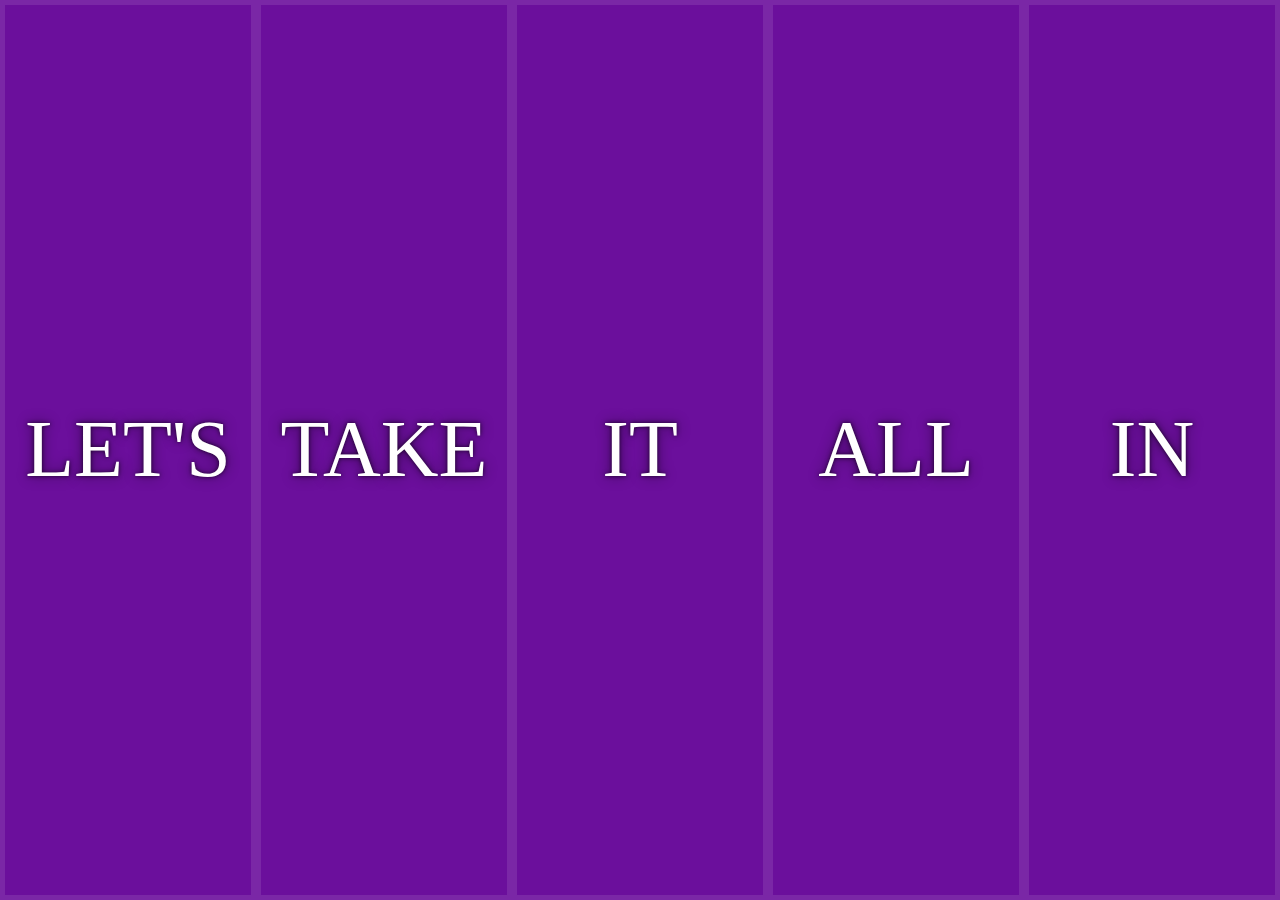
<file: Flex Panel Gallery/index.html>
<!DOCTYPE html>
<html lang="en">
<head>
    <meta charset="UTF-8">
    <meta name="viewport" content="width=device-width, initial-scale=1.0">
    <title>Flex Panels</title>
    <!-- <link href='https://fonts.googleapis.com/css?family=Amatic+SC' rel='stylesheet' type='text/css'> -->
    <link rel="stylesheet" href="style.css">
</head>
<body>
  <div class="panels">
    <div class="panel panel1">
      <p>Hey</p>
      <p>Let's</p>
      <p>Dance</p>
    </div>
    <div class="panel panel2">
      <p>Give</p>
      <p>Take</p>
      <p>Receive</p>
    </div>
    <div class="panel panel3">
      <p>Experience</p>
      <p>It</p>
      <p>Today</p>
    </div>
    <div class="panel panel4">
      <p>Give</p>
      <p>All</p>
      <p>You can</p>
    </div>
    <div class="panel panel5">
      <p>Life</p>
      <p>In</p>
      <p>Motion</p>
    </div>
  </div>
<script src="script.js"></script>
</body>
</html>
</file>
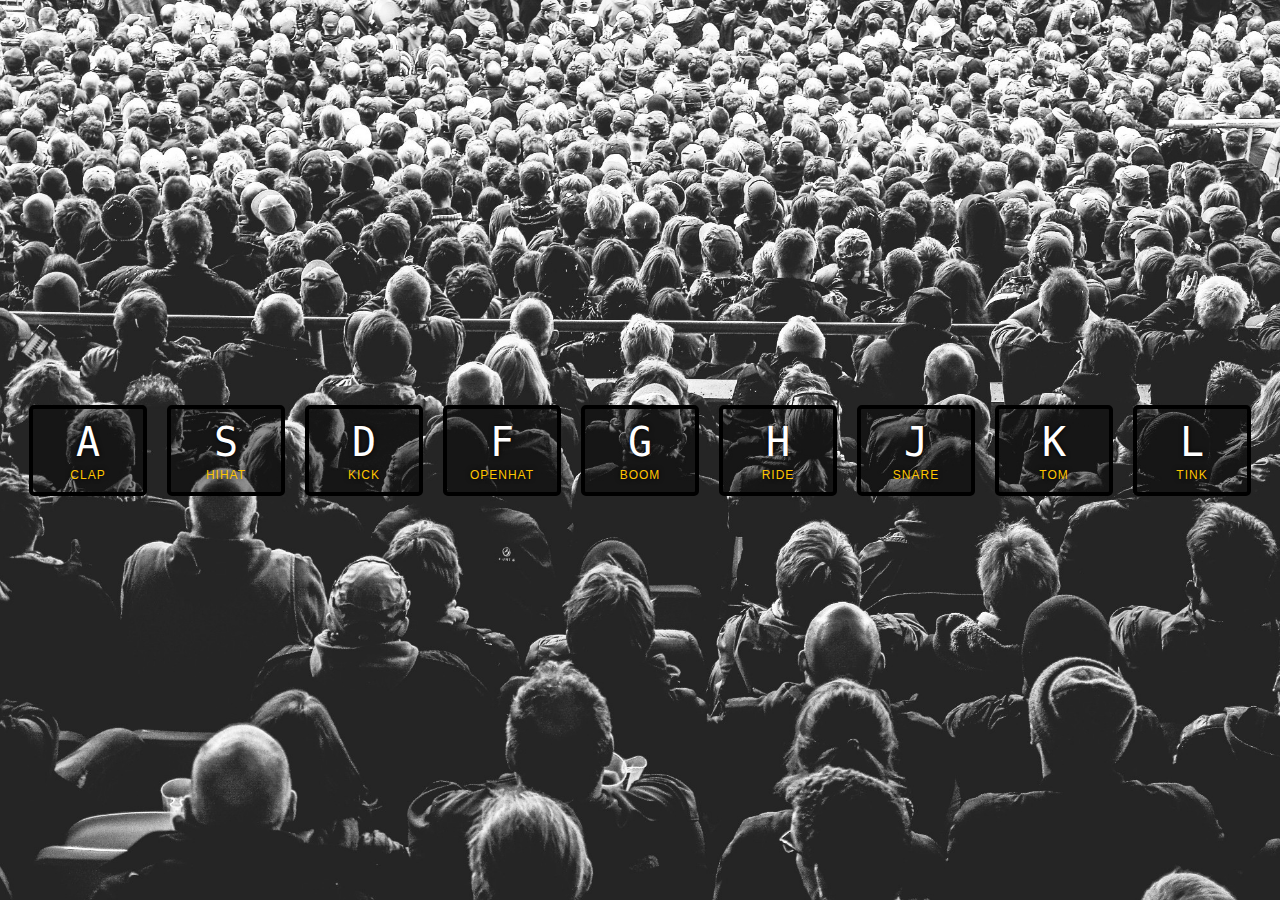
<file: JavaScript Drum Kit/index.html>
<!DOCTYPE html>
<html lang="en">
<head>
    <meta charset="UTF-8">
    <meta name="viewport" content="width=device-width, initial-scale=1.0">
    <title>Document</title>
    <link rel="stylesheet" href="style.css">
</head>
<body>
  <div class="keys">
    <div data-key="65" class="key">
      <kbd>A</kbd>
      <span class="sound">clap</span>
    </div>
    <div data-key="83" class="key">
      <kbd>S</kbd>
      <span class="sound">hihat</span>
    </div>
    <div data-key="68" class="key">
      <kbd>D</kbd>
      <span class="sound">kick</span>
    </div>
    <div data-key="70" class="key">
      <kbd>F</kbd>
      <span class="sound">openhat</span>
    </div>
    <div data-key="71" class="key">
      <kbd>G</kbd>
      <span class="sound">boom</span>
    </div>
    <div data-key="72" class="key">
      <kbd>H</kbd>
      <span class="sound">ride</span>
    </div>
    <div data-key="74" class="key">
      <kbd>J</kbd>
      <span class="sound">snare</span>
    </div>
    <div data-key="75" class="key">
      <kbd>K</kbd>
      <span class="sound">tom</span>
    </div>
    <div data-key="76" class="key">
      <kbd>L</kbd>
      <span class="sound">tink</span>
    </div>
  </div>
  <audio data-key="65" src="sounds/clap.wav"></audio>
  <audio data-key="83" src="sounds/hihat.wav"></audio>
  <audio data-key="68" src="sounds/kick.wav"></audio>
  <audio data-key="70" src="sounds/openhat.wav"></audio>
  <audio data-key="71" src="sounds/boom.wav"></audio>
  <audio data-key="72" src="sounds/ride.wav"></audio>
  <audio data-key="74" src="sounds/snare.wav"></audio>
  <audio data-key="75" src="sounds/tom.wav"></audio>
  <audio data-key="76" src="sounds/tink.wav"></audio>
  
  <script src="script.js"></script>
</body>
</html>
</file>
<file: Flex Panel Gallery/style.css>
html {
    box-sizing: border-box;
    background: #ffc600;
    font-family: 'helvetica neue';
    font-size: 20px;
    font-weight: 200;
  }
  
  body {
    margin: 0;
  }
  
  *, *:before, *:after {
    box-sizing: inherit;
  }

  .panels {
    min-height: 100vh;
    overflow: hidden;
    display: flex;
  }

  .panel {
    background: #6B0F9C;
    box-shadow: inset 0 0 0 5px rgba(255,255,255,0.1);
    color: white;
    text-align: center;
    align-items: center;
    transition:
      font-size 0.7s cubic-bezier(0.61,-0.19, 0.7,-0.11),
      flex 0.7s cubic-bezier(0.61,-0.19, 0.7,-0.11),
      background 0.2s;
    font-size: 20px;
    background-size: cover;
    background-position: center;
    flex: 1;
    justify-content: center;
    align-items: center;
    display: flex;
    flex-direction: column;
  }

  .panel1 { background-image:url(https://source.unsplash.com/gYl-UtwNg_I/1500x1500); }
  .panel2 { background-image:url(https://source.unsplash.com/rFKUFzjPYiQ/1500x1500); }
  .panel3 { background-image:url(https://images.unsplash.com/photo-1465188162913-8fb5709d6d57?ixlib=rb-0.3.5&q=80&fm=jpg&crop=faces&cs=tinysrgb&w=1500&h=1500&fit=crop&s=967e8a713a4e395260793fc8c802901d); }
  .panel4 { background-image:url(https://source.unsplash.com/ITjiVXcwVng/1500x1500); }
  .panel5 { background-image:url(https://source.unsplash.com/3MNzGlQM7qs/1500x1500); }

  /* Flex Children */
  .panel > * {
    margin: 0;
    width: 100%;
    transition: transform 0.5s;
    flex: 1 0 auto;
    display: flex;
    justify-content: center;
    align-items: center;
  }
  .panel > *:first-child {
      transform: translateY(-100%);
  }
  .panel.open-active > *:first-child {
      transform: translateY(0);
  }
  .panel > *:last-child {
    transform: translateY(+100%);
}
  .panel.open-active  > *:last-child {
    transform: translateY(0);
}
  .panel p {
    text-transform: uppercase;
    font-family: 'Amatic SC', cursive;
    text-shadow: 0 0 4px rgba(0, 0, 0, 0.72), 0 0 14px rgba(0, 0, 0, 0.45);
    font-size: 2em;
  }
  
  .panel p:nth-child(2) {
    font-size: 4em;
  }

  .panel.open {
    flex: 5;
    font-size: 40px;
  }
</file>
<file: JavaScript Drum Kit/style.css>
html {
    font-size: 10px;
    background: url('./background.jpg') bottom center;
    background-size: cover;
  }
  
  body,html {
    margin: 0;
    padding: 0;
    font-family: sans-serif;
  }
  
  .keys {
    display: flex;
    flex: 1;
    min-height: 100vh;
    align-items: center;
    justify-content: center;
  }
  
  .key {
    border: .4rem solid black;
    border-radius: .5rem;
    margin: 1rem;
    font-size: 1.5rem;
    padding: 1rem .5rem;
    transition: all .07s ease;
    width: 10rem;
    text-align: center;
    color: white;
    background: rgba(0,0,0,0.4);
    text-shadow: 0 0 .5rem black;
  }
  
  .playing {
    transform: scale(1.1);
    border-color: #ffc600;
    box-shadow: 0 0 1rem #ffc600;
  }
  
  kbd {
    display: block;
    font-size: 4rem;
  }
  
  .sound {
    font-size: 1.2rem;
    text-transform: uppercase;
    letter-spacing: .1rem;
    color: #ffc600;
  }
</file>
